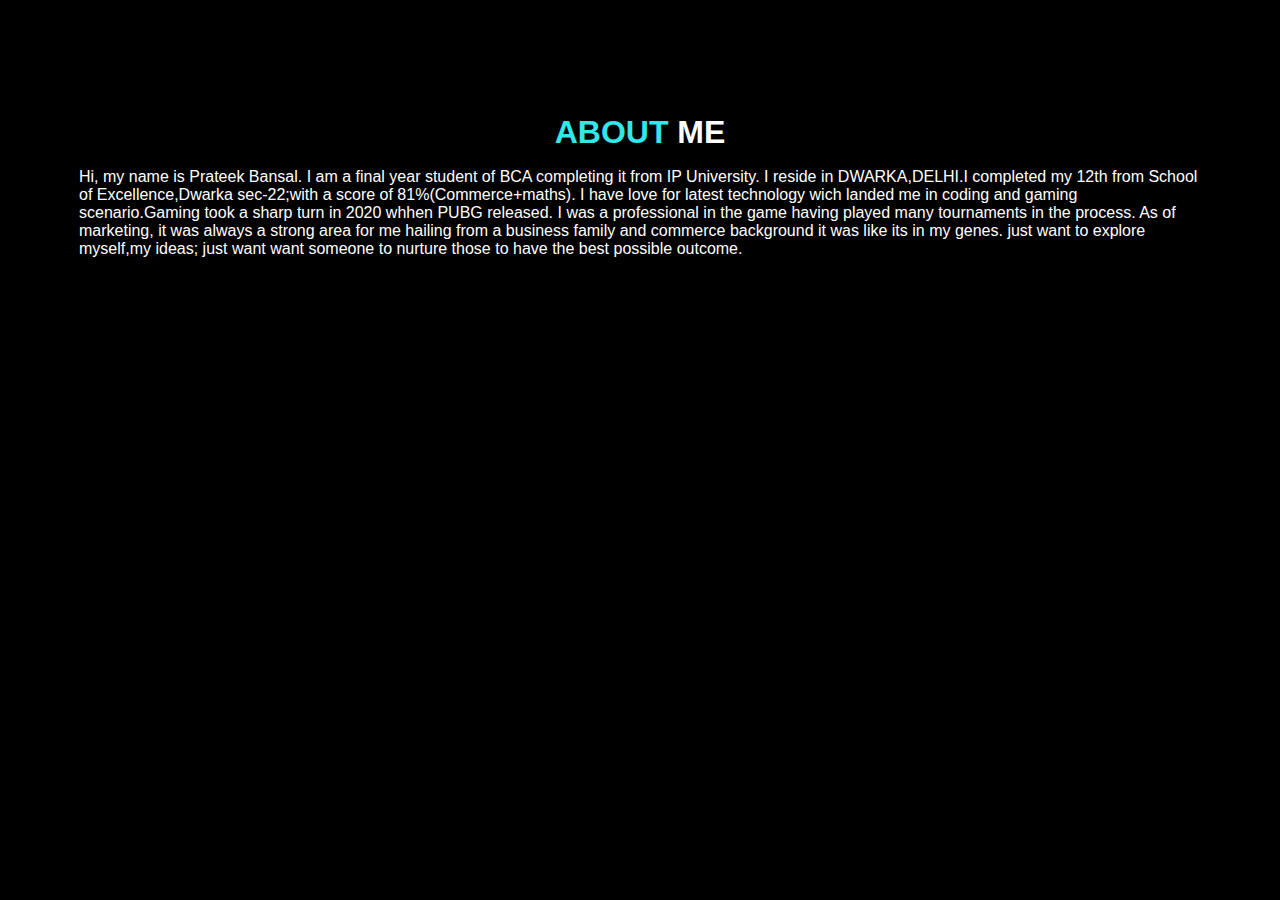
<file: about - Copy.html>
<!DOCTYPE html>
<html lang="en">
<head>
    <meta charset="UTF-8">
    <meta http-equiv="X-UA-Compatible" content="IE=edge">
    <meta name="viewport" content="width=device-width, initial-scale=1.0">
    <title>ABOUT ME</title>
    <link rel="stylesheet" href="./CSS/s.css">
  
</head>
<body>
    <header>
        <section class="abm">
            <div class="container flex">
                <div class="flex-1">
                <h1 class="section-heading"><span>ABOUT</span> ME</h1>
               <p>Hi, my name is Prateek Bansal. I am a final year student of BCA completing it from IP University.
                I reside in DWARKA,DELHI.I completed my 12th from School of Excellence,Dwarka sec-22;with a score of 81%(Commerce+maths).
                I have love for latest technology wich landed me in coding and gaming scenario.Gaming took a sharp turn in 2020 whhen PUBG released.
                I was a professional in the game having played many tournaments in the process.
                As of marketing, it was always a strong area for me hailing from a business family and commerce background it was like its in my genes.
                just want to explore myself,my ideas; just want want someone to nurture those to have the best possible outcome.</p>
                 </div>
    
            </div>     
    
        </section>

        
    </header>
</body>
</html>
</file>
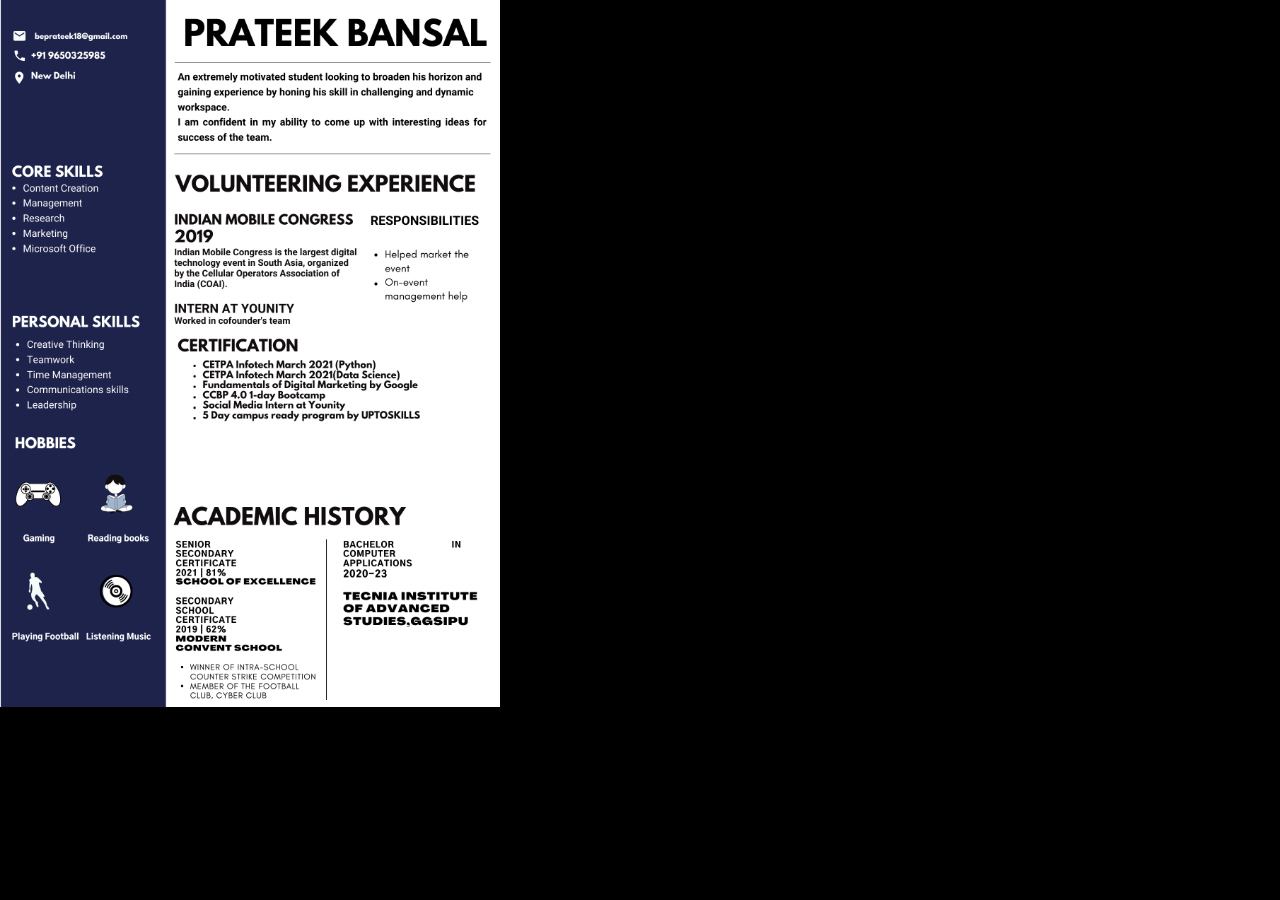
<file: cv - Copy.html>
<!DOCTYPE html>
<html lang="en">
<head>
    <meta charset="UTF-8">
    <meta http-equiv="X-UA-Compatible" content="IE=edge">
    <meta name="viewport" content="width=device-width, initial-scale=1.0">
    <title>CV</title>
    <link rel="stylesheet" href="./CSS/s.css">
</head>
<body>
    <div class="cv items-center">
        <img src="./image/prateek.resume.pdf.png" alt="">
    </div>
</body>
</html>
</file>
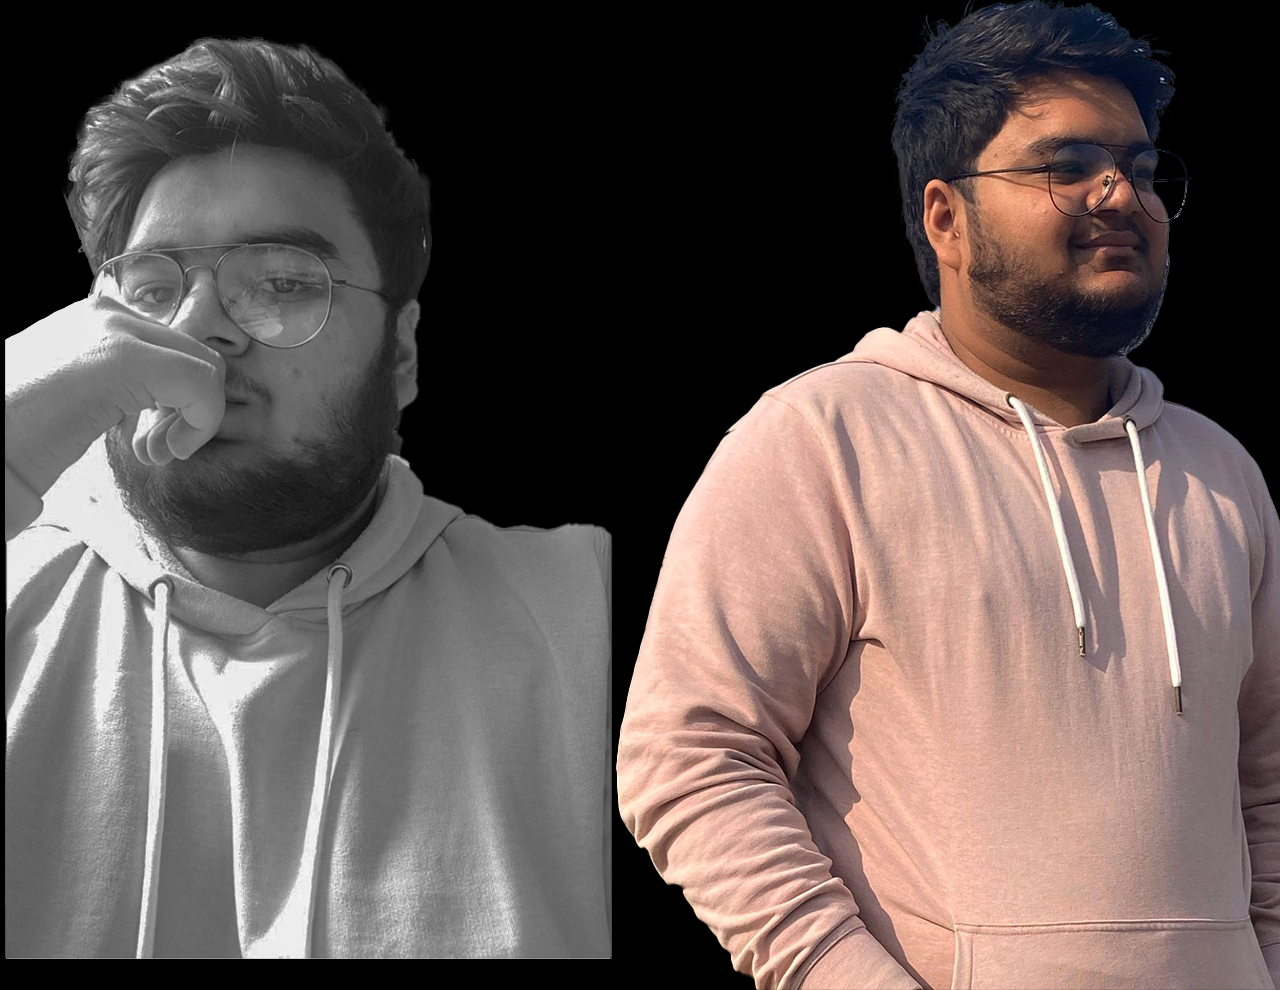
<file: pic.html>
<!DOCTYPE html>
<html lang="en">
<head>
    <meta charset="UTF-8">
    <meta http-equiv="X-UA-Compatible" content="IE=edge">
    <meta name="viewport" content="width=device-width, initial-scale=1.0">
    <title>GALLERY</title>
    <link rel="stylesheet" href="./CSS/s.css">
</head>
<body>
    <div class="pic flex items-center">
        <img src="./image/bw.png" alt="">
        <img src="./image/pink.png" alt="">
    </div>
    
</body>
</html>
</file>
<file: CSS/s.css>
@import 'u.css';
:root{
    --black:#000000;
    --blue:#34e5eb;
    --brown:#433831;
    --gray:#737373;
    --white:#ffffff;
}
  
body{
    font-family: 'Roboto',sans-serif;  
}  


*{
    padding: 0;
    margin: 0;
    box-sizing: border-box;
    -webkit-font-smoothing-antialiased;
}

header{
    background: var(--black);

}

.container{ 
    max-width: 1152px;
    padding: 0 15px;
    margin: 0 auto;
}

header nav .left a{
    color:var(--white);
    text-decoration: none;
    margin-right: 3rem;
    text-transform: uppercase;
}
header nav .left a:hover{
    color: var(--blue);
}
header nav {
    padding: 2rem;
}
.me image{
    width: 200px;
}
.me .right{
    color: var(--white);
}
.me .right h2{
    font-size: 2rem;
    color: var(--blue);
    margin-bottom: 1rem;
}
.me .right h1{
    font-size: 4rem;
    color: var(--white);

}
.me .right h3{
    font-size: 1rem;
}
.me .right h4{
    font-size: 1rem;
}
.me .right h5{
    font-size: 1rem;
}
.me .right h5{
    font-size: 1rem;
}
.me .right h6{
    font-size: 4rem;
    margin-bottom: 1.5rem;
    color: var(--blue);
}
.me .right h5{
    margin-bottom: 1.5rem;
} 
section{
    padding: 8rem 0;
}
section.who .who-dia-img{
    height: 450px;
}
section.who h1{
    margin-bottom: 4rem;
    font-size: 4rem;
    color: var(--white);
}
section.who h2 span{
    color: var(--blue);
}
section.who h2{
    font-size: 2.5rem;
    font-weight: 400;
    margin-bottom: 0.5rem;
    color: var(--white);
}
section.who h3{
    font-size: 1.5rem;
    color: var(--white);
}
section.who h4{
    font-size: 1.5rem;
    color: var(--white);
}
section.who h5{
    color: var(--white);
    font-size: 1.5rem;
    margin-bottom: 2rem;
}
.section-heading{
    color: var(--white);
    text-align: center;
    margin-bottom: 2rem;
    line-height: 0.5rem;         
}
section.acv h1 span{
    color: var(--blue);
}
body{
    background: var(--black);
}
section.acv .slider .slide{
    text-align: center;
    align-items: center;
    display: flex;
    flex-direction: column;
}
section.acv .slider .slide img{
    width: 200px;
    height: 400px;
}
.section-heading{
    color: var(--white);
}
section.abm h1 span{
    color: var(--blue);
}
section.abm p{
    color: var(--white);
}
section.acv .slider-color .dots{
    list-style-type: none;
    justify-content: center;
}
.cv img{
    width: 500px;
}
</file>
